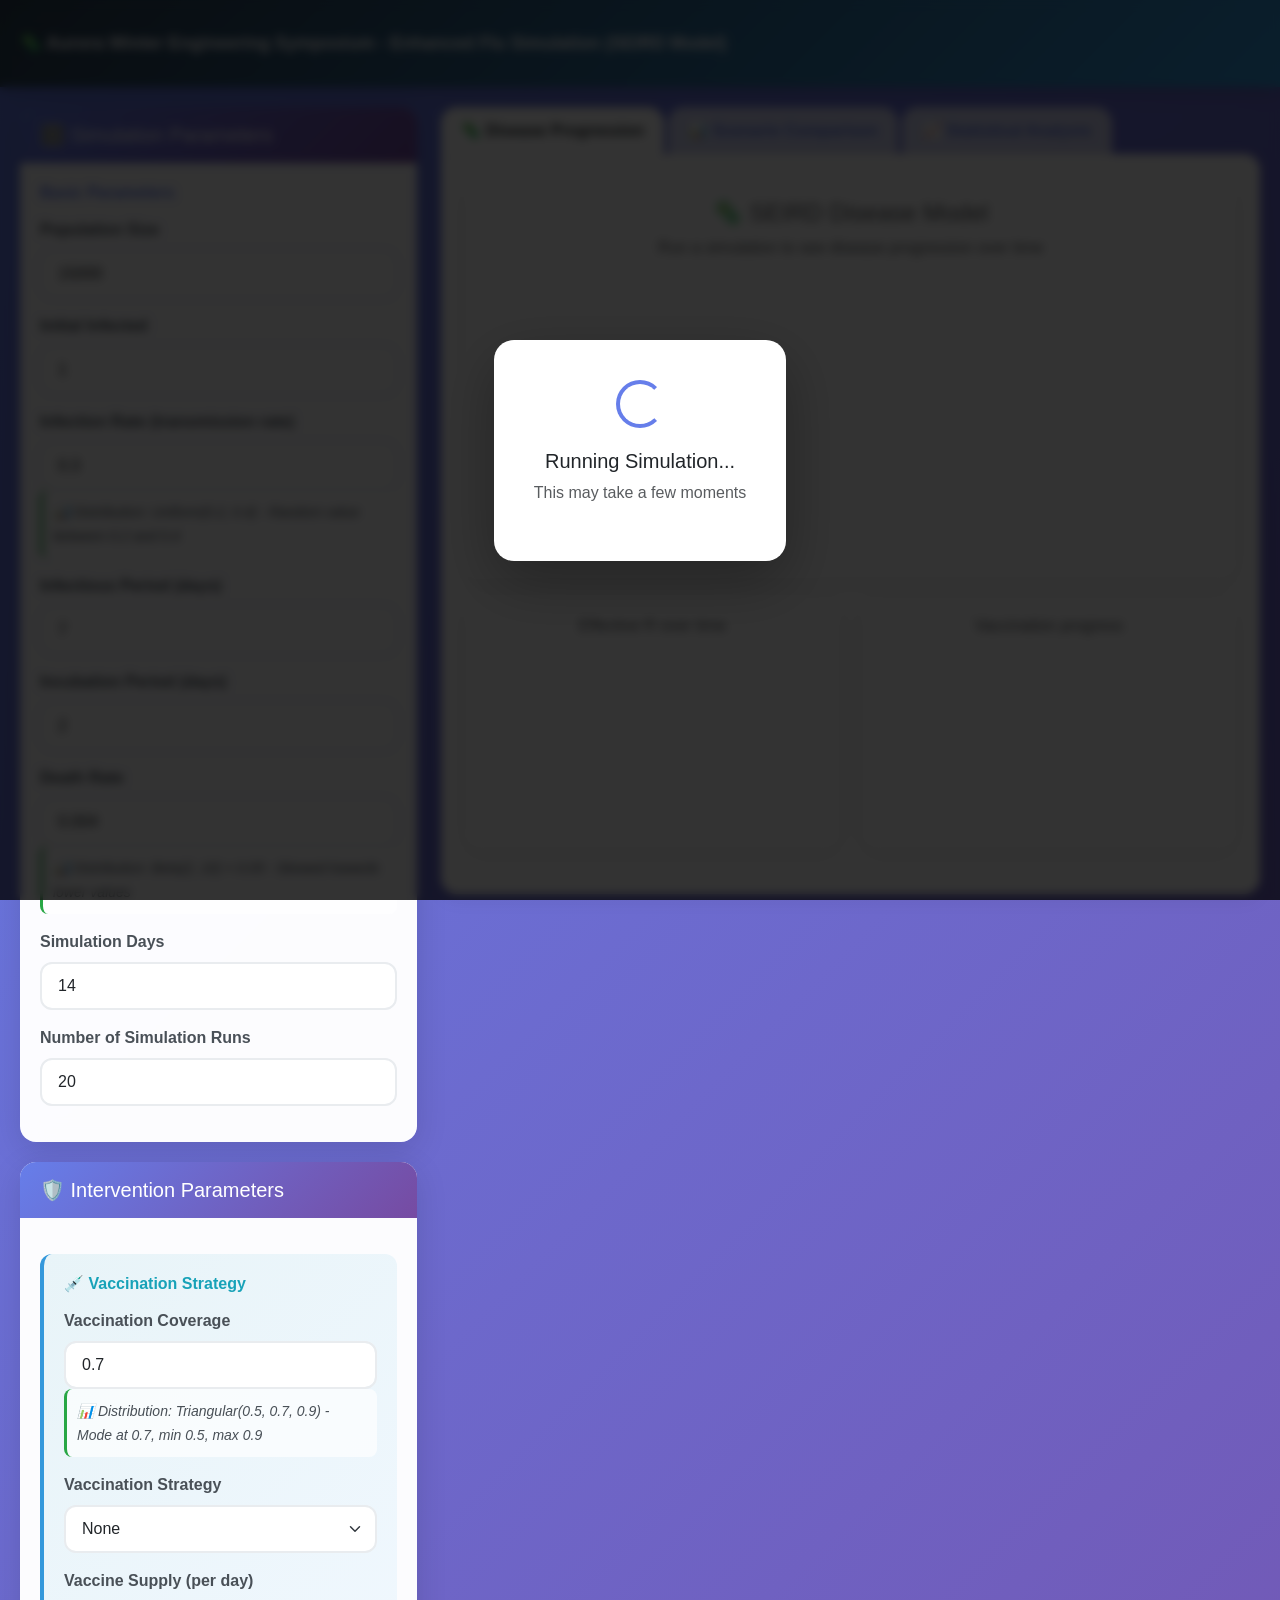
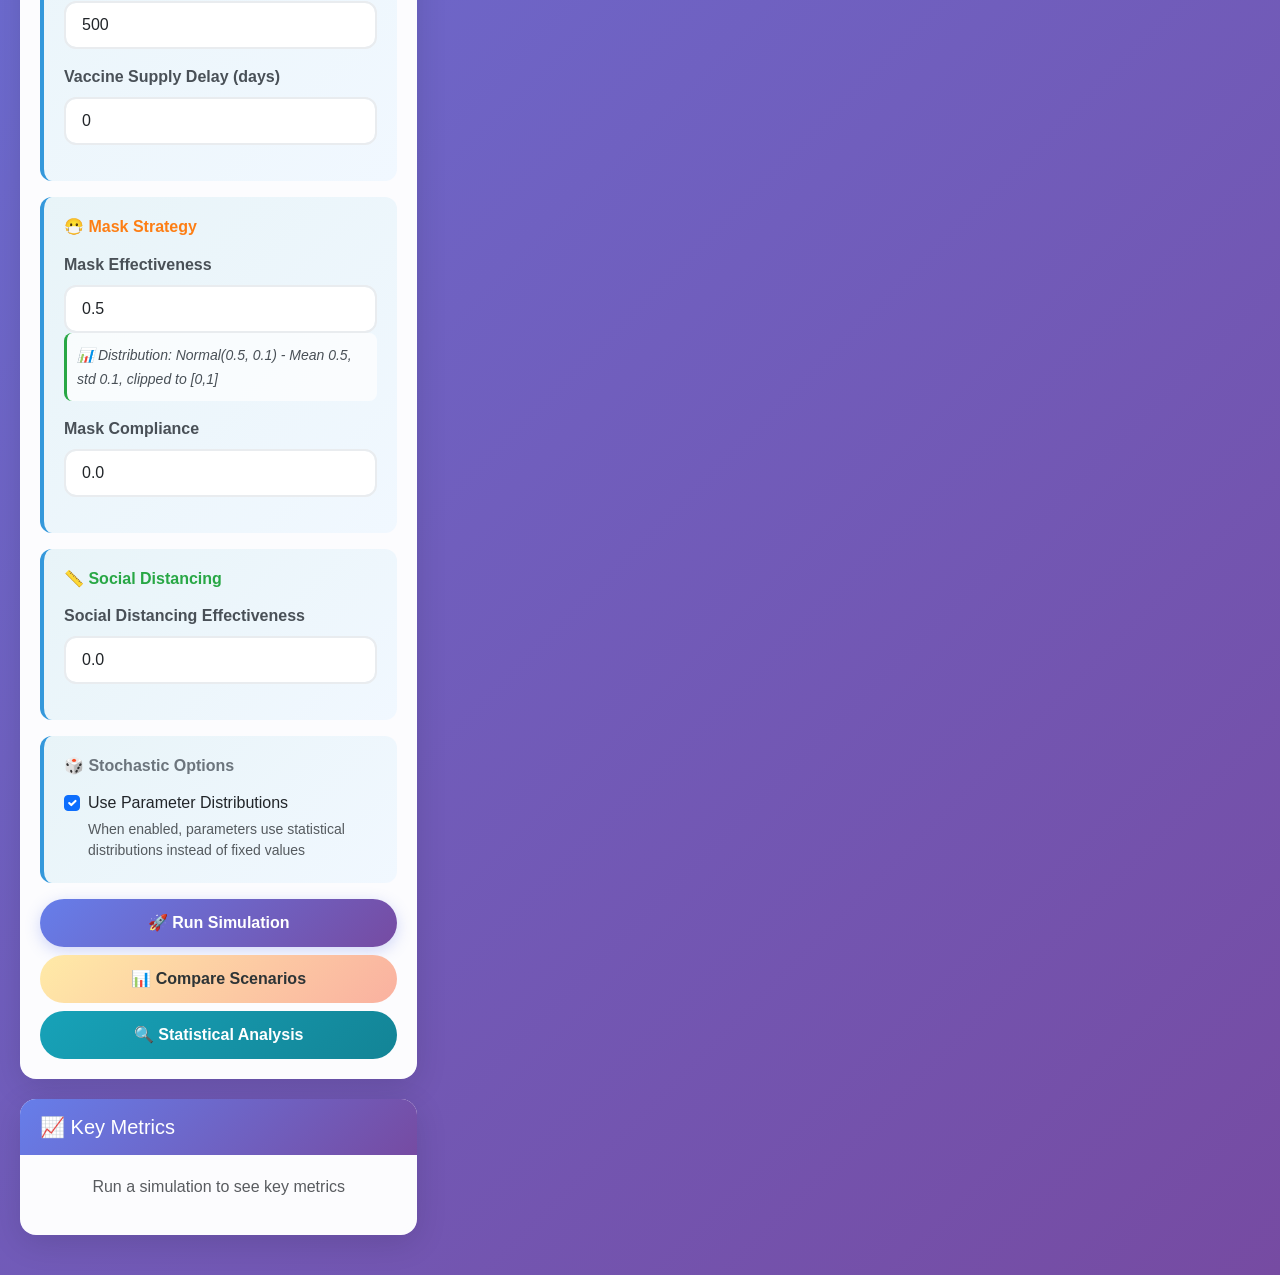
<file: templates/index.html>
<!DOCTYPE html>
<html lang="en">
<head>
    <meta charset="UTF-8">
    <meta name="viewport" content="width=device-width, initial-scale=1.0">
    <title>Aurora Flu Simulation - Enhanced SEIRD Model</title>
    <link href="https://cdn.jsdelivr.net/npm/bootstrap@5.1.3/dist/css/bootstrap.min.css" rel="stylesheet">
    <script src="https://cdn.plot.ly/plotly-latest.min.js"></script>
    <style>
        :root {
            --primary-gradient: linear-gradient(135deg, #667eea 0%, #764ba2 100%);
            --secondary-gradient: linear-gradient(135deg, #ffeaa7 0%, #fab1a0 100%);
            --accent-gradient: linear-gradient(135deg, #e8f4f8 0%, #f1f8ff 100%);
            --success-color: #28a745;
            --warning-color: #ffc107;
            --danger-color: #dc3545;
            --info-color: #17a2b8;
            --purple-color: #6f42c1;
        }

        body {
            background: linear-gradient(135deg, #667eea 0%, #764ba2 100%);
            min-height: 100vh;
            font-family: 'Segoe UI', Tahoma, Geneva, Verdana, sans-serif;
            margin: 0;
            padding: 0;
        }
        
        .navbar {
            background: linear-gradient(135deg, #2c3e50 0%, #3498db 100%) !important;
            box-shadow: 0 4px 20px rgba(0,0,0,0.15);
            border: none;
        }

        .navbar-brand {
            font-weight: 700;
            font-size: 1.1rem;
        }
        
        .container-fluid {
            padding: 20px;
            max-width: 100%;
        }

        .card {
            box-shadow: 0 8px 32px rgba(0,0,0,0.12);
            border: none;
            border-radius: 16px;
            backdrop-filter: blur(10px);
            background: rgba(255,255,255,0.98);
            margin-bottom: 20px;
        }
        
        .card-header {
            background: var(--primary-gradient);
            color: white;
            border-radius: 16px 16px 0 0 !important;
            border: none;
            padding: 16px 20px;
            font-weight: 600;
        }

        .card-body {
            padding: 20px;
        }
        
        .btn-primary {
            background: var(--primary-gradient);
            border: none;
            border-radius: 25px;
            padding: 12px 24px;
            font-weight: 600;
            transition: all 0.3s ease;
            box-shadow: 0 4px 15px rgba(102, 126, 234, 0.3);
        }
        
        .btn-primary:hover {
            transform: translateY(-2px);
            box-shadow: 0 6px 20px rgba(102, 126, 234, 0.4);
        }
        
        .btn-secondary {
            background: var(--secondary-gradient);
            border: none;
            border-radius: 25px;
            color: #2d3436;
            font-weight: 600;
            padding: 12px 24px;
            transition: all 0.3s ease;
        }

        .btn-info {
            background: linear-gradient(135deg, #17a2b8 0%, #138496 100%);
            border: none;
            border-radius: 25px;
            color: white;
            font-weight: 600;
            padding: 12px 24px;
        }
        
        .form-control, .form-select {
            border-radius: 12px;
            border: 2px solid #e9ecef;
            transition: all 0.3s ease;
            padding: 10px 16px;
        }
        
        .form-control:focus, .form-select:focus {
            border-color: #667eea;
            box-shadow: 0 0 0 0.2rem rgba(102, 126, 234, 0.25);
        }
        
        .intervention-section {
            background: var(--accent-gradient);
            border-radius: 12px;
            padding: 20px;
            margin: 16px 0;
            border-left: 4px solid #3498db;
        }
        
        .plot-container {
            background: white;
            border-radius: 16px;
            padding: 20px;
            box-shadow: 0 4px 20px rgba(0,0,0,0.08);
            margin-bottom: 20px;
            min-height: 400px;
        }

        .plot-container-small {
            background: white;
            border-radius: 16px;
            padding: 15px;
            box-shadow: 0 4px 20px rgba(0,0,0,0.08);
            margin-bottom: 20px;
            min-height: 250px;
        }
        
        .nav-tabs {
            border: none;
            margin-bottom: 0;
        }

        .nav-tabs .nav-link {
            border-radius: 16px 16px 0 0;
            border: none;
            background: rgba(255,255,255,0.7);
            color: #667eea;
            font-weight: 600;
            padding: 12px 20px;
            margin-right: 4px;
            transition: all 0.3s ease;
        }
        
        .nav-tabs .nav-link.active {
            background: white;
            color: #2d3436;
            box-shadow: 0 -2px 10px rgba(0,0,0,0.1);
        }

        .nav-tabs .nav-link:hover {
            background: rgba(255,255,255,0.9);
        }
        
        .tab-content {
            background: white;
            border-radius: 0 16px 16px 16px;
            padding: 25px;
            box-shadow: 0 4px 20px rgba(0,0,0,0.08);
        }
        
        .metric-card {
            background: var(--primary-gradient);
            color: white;
            border-radius: 16px;
            padding: 20px;
            margin: 12px 0;
            text-align: center;
            transition: transform 0.3s ease;
        }

        .metric-card:hover {
            transform: translateY(-2px);
        }
        
        .metric-value {
            font-size: 2.2rem;
            font-weight: bold;
            margin-bottom: 5px;
        }
        
        .metric-label {
            font-size: 0.9rem;
            opacity: 0.95;
        }

        .loading-overlay {
            position: fixed;
            top: 0;
            left: 0;
            width: 100%;
            height: 100%;
            background: rgba(0,0,0,0.8);
            display: flex;
            align-items: center;
            justify-content: center;
            z-index: 9999;
            backdrop-filter: blur(5px);
        }
        
        .loading-spinner {
            background: white;
            padding: 40px;
            border-radius: 20px;
            text-align: center;
            box-shadow: 0 20px 60px rgba(0,0,0,0.3);
        }

        .statistics-item {
            display: flex;
            justify-content: space-between;
            align-items: center;
            margin-bottom: 12px;
            padding: 16px;
            background: linear-gradient(135deg, #f8f9fa 0%, #e9ecef 100%);
            border-radius: 12px;
            border-left: 4px solid #667eea;
        }
        
        .statistics-label {
            font-weight: 600;
            color: #2d3436;
            flex: 1;
        }
        
        .statistics-value {
            color: #667eea;
            font-weight: 700;
            text-align: right;
        }

        .table-responsive {
            border-radius: 12px;
            overflow: hidden;
        }

        .table {
            margin: 0;
        }

        .table th {
            background: var(--primary-gradient);
            color: white;
            border: none;
            font-weight: 600;
            padding: 16px;
        }

        .table td {
            padding: 14px 16px;
            border-color: #e9ecef;
        }

        .badge {
            padding: 8px 12px;
            border-radius: 20px;
            font-weight: 600;
        }

        .alert {
            border: none;
            border-radius: 12px;
            padding: 20px;
        }

        .list-group-item {
            border: none;
            border-radius: 8px;
            margin-bottom: 4px;
            padding: 12px 16px;
        }

        .parameter-distribution {
            background: rgba(255, 255, 255, 0.7);
            border-radius: 8px;
            padding: 10px;
            margin-bottom: 8px;
            border-left: 3px solid #28a745;
        }

        .parameter-distribution small {
            color: #495057;
            font-style: italic;
        }

        /* Responsive adjustments */
        @media (max-width: 768px) {
            .container-fluid {
                padding: 10px;
            }
            
            .card-body {
                padding: 15px;
            }
            
            .metric-value {
                font-size: 1.8rem;
            }
            
            .plot-container {
                padding: 15px;
                min-height: 300px;
            }

            .plot-container-small {
                min-height: 200px;
            }
        }

        /* Custom scrollbar */
        ::-webkit-scrollbar {
            width: 8px;
        }

        ::-webkit-scrollbar-track {
            background: #f1f1f1;
            border-radius: 4px;
        }

        ::-webkit-scrollbar-thumb {
            background: #667eea;
            border-radius: 4px;
        }

        ::-webkit-scrollbar-thumb:hover {
            background: #5a6fd8;
        }

        /* Plot styling */
        .js-plotly-plot .plotly .modebar {
            background: rgba(255,255,255,0.8) !important;
            border-radius: 8px !important;
        }

        .form-label {
            font-weight: 600;
            color: #495057;
            margin-bottom: 8px;
        }

        h6 {
            margin-bottom: 16px;
            font-weight: 600;
        }

        .text-primary {
            color: #667eea !important;
        }

        .text-info {
            color: #17a2b8 !important;
        }

        .text-warning {
            color: #fd7e14 !important;
        }

        .text-success {
            color: #28a745 !important;
        }
    </style>
</head>
<body>
    <nav class="navbar navbar-dark">
        <div class="container-fluid">
            <span class="navbar-brand mb-0 h1">
                🦠 Aurora Winter Engineering Symposium - Enhanced Flu Simulation (SEIRD Model)
            </span>
        </div>
    </nav>
    
    <div class="container-fluid">
        <div class="row">
            <!-- Left Panel - Parameters -->
            <div class="col-xl-4 col-lg-5">
                <div class="card">
                    <div class="card-header">
                        <h5 class="mb-0">🎛️ Simulation Parameters</h5>
                    </div>
                    <div class="card-body">
                        <!-- Basic Parameters -->
                        <h6 class="text-primary">Basic Parameters</h6>
                        <div class="mb-3">
                            <label class="form-label">Population Size</label>
                            <input type="number" class="form-control" id="population" value="15000" min="1000" max="50000">
                        </div>
                        
                        <div class="mb-3">
                            <label class="form-label">Initial Infected</label>
                            <input type="number" class="form-control" id="initial_infected" value="1" min="1" max="100">
                        </div>
                        
                        <div class="mb-3">
                            <label class="form-label">Infection Rate (transmission rate)</label>
                            <input type="number" class="form-control" id="transmission_rate" value="0.3" step="0.01" min="0" max="1">
                            <div class="parameter-distribution">
                                <small>📊 Distribution: Uniform(0.2, 0.4) - Random value between 0.2 and 0.4</small>
                            </div>
                        </div>
                        
                        <div class="mb-3">
                            <label class="form-label">Infectious Period (days)</label>
                            <input type="number" class="form-control" id="infectious_period" value="7" min="1" max="30">
                        </div>
                        
                        <div class="mb-3">
                            <label class="form-label">Incubation Period (days)</label>
                            <input type="number" class="form-control" id="incubation_period" value="2" min="1" max="14">
                        </div>
                        
                        <div class="mb-3">
                            <label class="form-label">Death Rate</label>
                            <input type="number" class="form-control" id="mortality_rate" value="0.004" step="0.001" min="0" max="0.1">
                            <div class="parameter-distribution">
                                <small>📊 Distribution: Beta(2, 10) × 0.05 - Skewed towards lower values</small>
                            </div>
                        </div>
                        
                        <div class="mb-3">
                            <label class="form-label">Simulation Days</label>
                            <input type="number" class="form-control" id="simulation_days" value="14" min="7" max="365">
                        </div>
                        
                        <div class="mb-3">
                            <label class="form-label">Number of Simulation Runs</label>
                            <input type="number" class="form-control" id="num_runs" value="20" min="1" max="100">
                        </div>
                    </div>
                </div>
                
                <!-- Intervention Parameters -->
                <div class="card">
                    <div class="card-header">
                        <h5 class="mb-0">🛡️ Intervention Parameters</h5>
                    </div>
                    <div class="card-body">
                        <!-- Vaccination Parameters -->
                        <div class="intervention-section">
                            <h6 class="text-info">💉 Vaccination Strategy</h6>
                            <div class="mb-3">
                                <label class="form-label">Vaccination Coverage</label>
                                <input type="number" class="form-control" id="vaccination_rate" value="0.7" step="0.1" min="0" max="1">
                                <div class="parameter-distribution">
                                    <small>📊 Distribution: Triangular(0.5, 0.7, 0.9) - Mode at 0.7, min 0.5, max 0.9</small>
                                </div>
                            </div>
                            
                            <div class="mb-3">
                                <label class="form-label">Vaccination Strategy</label>
                                <select class="form-select" id="vaccination_strategy">
                                    <option value="none">None</option>
                                    <option value="single_dose_first">Single Dose First</option>
                                    <option value="full_dose_priority">Full Dose Priority</option>
                                    <option value="staggered">Staggered Approach</option>
                                </select>
                            </div>
                            
                            <div class="mb-3">
                                <label class="form-label">Vaccine Supply (per day)</label>
                                <input type="number" class="form-control" id="vaccine_supply_per_day" value="500" min="0" max="5000">
                            </div>
                            
                            <div class="mb-3">
                                <label class="form-label">Vaccine Supply Delay (days)</label>
                                <input type="number" class="form-control" id="vaccine_delay_days" value="0" min="0" max="14">
                            </div>
                        </div>
                        
                        <!-- Mask Parameters -->
                        <div class="intervention-section">
                            <h6 class="text-warning">😷 Mask Strategy</h6>
                            <div class="mb-3">
                                <label class="form-label">Mask Effectiveness</label>
                                <input type="number" class="form-control" id="mask_effectiveness" value="0.5" step="0.01" min="0" max="1">
                                <div class="parameter-distribution">
                                    <small>📊 Distribution: Normal(0.5, 0.1) - Mean 0.5, std 0.1, clipped to [0,1]</small>
                                </div>
                            </div>
                            
                            <div class="mb-3">
                                <label class="form-label">Mask Compliance</label>
                                <input type="number" class="form-control" id="mask_compliance" value="0.0" step="0.01" min="0" max="1">
                            </div>
                        </div>
                        
                        <!-- Social Distancing Parameters -->
                        <div class="intervention-section">
                            <h6 class="text-success">📏 Social Distancing</h6>
                            <div class="mb-3">
                                <label class="form-label">Social Distancing Effectiveness</label>
                                <input type="number" class="form-control" id="social_distancing" value="0.0" step="0.01" min="0" max="1">
                            </div>
                        </div>
                        
                        <!-- Stochastic Options -->
                        <div class="intervention-section">
                            <h6 class="text-secondary">🎲 Stochastic Options</h6>
                            <div class="form-check">
                                <input class="form-check-input" type="checkbox" id="use_distributions" checked>
                                <label class="form-check-label" for="use_distributions">
                                    Use Parameter Distributions
                                </label>
                                <div class="form-text">When enabled, parameters use statistical distributions instead of fixed values</div>
                            </div>
                        </div>
                        
                        <!-- Action Buttons -->
                        <div class="d-grid gap-2">
                            <button type="button" class="btn btn-primary" onclick="runSimulation()">
                                🚀 Run Simulation
                            </button>
                            
                            <button type="button" class="btn btn-secondary" onclick="compareScenarios()">
                                📊 Compare Scenarios
                            </button>
                            
                            <button type="button" class="btn btn-info" onclick="runStatisticalAnalysis()">
                                🔍 Statistical Analysis
                            </button>
                        </div>
                    </div>
                </div>
                
                <!-- Key Metrics -->
                <div class="card">
                    <div class="card-header">
                        <h5 class="mb-0">📈 Key Metrics</h5>
                    </div>
                    <div class="card-body" id="keyMetricsPanel">
                        <p class="text-muted text-center">Run a simulation to see key metrics</p>
                    </div>
                </div>
            </div>
            
            <!-- Right Panel - Results -->
            <div class="col-xl-8 col-lg-7">
                <!-- Navigation Tabs -->
                <ul class="nav nav-tabs" id="resultTabs" role="tablist">
                    <li class="nav-item" role="presentation">
                        <button class="nav-link active" id="simulation-tab" data-bs-toggle="tab" data-bs-target="#simulation" type="button">
                            🦠 Disease Progression
                        </button>
                    </li>
                    <li class="nav-item" role="presentation">
                        <button class="nav-link" id="comparison-tab" data-bs-toggle="tab" data-bs-target="#comparison" type="button">
                            📊 Scenario Comparison
                        </button>
                    </li>
                    <li class="nav-item" role="presentation">
                        <button class="nav-link" id="statistics-tab" data-bs-toggle="tab" data-bs-target="#statistics" type="button">
                            📈 Statistical Analysis
                        </button>
                    </li>
                </ul>
                
                <!-- Tab Content -->
                <div class="tab-content" id="resultTabContent">
                    <!-- Simulation Results Tab -->
                    <div class="tab-pane fade show active" id="simulation" role="tabpanel">
                        <div id="plotContainer" class="plot-container">
                            <div class="d-flex justify-content-center align-items-center h-100">
                                <div class="text-center">
                                    <h4 class="text-muted">🦠 SEIRD Disease Model</h4>
                                    <p class="text-muted">Run a simulation to see disease progression over time</p>
                                </div>
                            </div>
                        </div>
                        
                        <div class="row">
                            <div class="col-md-6">
                                <div id="effectiveRPlot" class="plot-container-small">
                                    <div class="d-flex justify-content-center align-items-center h-100">
                                        <p class="text-muted">Effective R over time</p>
                                    </div>
                                </div>
                            </div>
                            <div class="col-md-6">
                                <div id="vaccinationPlot" class="plot-container-small">
                                    <div class="d-flex justify-content-center align-items-center h-100">
                                        <p class="text-muted">Vaccination progress</p>
                                    </div>
                                </div>
                            </div>
                        </div>
                    </div>
                    
                    <!-- Comparison Tab -->
                    <div class="tab-pane fade" id="comparison" role="tabpanel">
                        <div id="comparisonContainer" class="plot-container">
                            <div class="d-flex justify-content-center align-items-center h-100">
                                <div class="text-center">
                                    <h4 class="text-muted">📊 Intervention Comparison</h4>
                                    <p class="text-muted">Use "Compare Scenarios" to see intervention effectiveness</p>
                                </div>
                            </div>
                        </div>
                        
                        <div id="comparisonStats">
                            <!-- Comparison statistics will be inserted here -->
                        </div>
                    </div>
                    
                    <!-- Statistics Tab -->
                    <div class="tab-pane fade" id="statistics" role="tabpanel">
                        <div id="statisticalAnalysisContainer" class="plot-container">
                            <div class="d-flex justify-content-center align-items-center h-100">
                                <div class="text-center">
                                    <h4 class="text-muted">🔍 Statistical Analysis</h4>
                                    <p class="text-muted">Use "Statistical Analysis" to see detailed analysis</p>
                                </div>
                            </div>
                        </div>
                        
                        <div class="card">
                            <div class="card-header">
                                <h6 class="mb-0">📊 Simulation Summary</h6>
                            </div>
                            <div class="card-body" id="summaryPanel">
                                <p class="text-muted">Statistical summary will appear here</p>
                            </div>
                        </div>
                    </div>
                </div>
            </div>
        </div>
    </div>
    
    <!-- Loading Overlay -->
    <div id="loadingOverlay" class="loading-overlay" style="display: none;">
        <div class="loading-spinner">
            <div class="spinner-border text-primary" role="status" style="width: 3rem; height: 3rem;">
                <span class="visually-hidden">Loading...</span>
            </div>
            <h5 class="mt-3">Running Simulation...</h5>
            <p class="text-muted">This may take a few moments</p>
        </div>
    </div>
    
    <script src="https://cdn.jsdelivr.net/npm/bootstrap@5.1.3/dist/js/bootstrap.bundle.min.js"></script>
    <script>
        // Global variables
        let currentResults = null;
        let comparisonResults = null;
        let statisticalResults = null;
        
        // Statistical distribution functions
        function uniformRandom(min, max) {
            return Math.random() * (max - min) + min;
        }
        
        function normalRandom(mean, std) {
            // Box-Muller transform
            const u1 = Math.random();
            const u2 = Math.random();
            const z0 = Math.sqrt(-2 * Math.log(u1)) * Math.cos(2 * Math.PI * u2);
            return mean + z0 * std;
        }
        
        function triangularRandom(min, mode, max) {
            const u = Math.random();
            const fc = (mode - min) / (max - min);
            
            if (u < fc) {
                return min + Math.sqrt(u * (max - min) * (mode - min));
            } else {
                return max - Math.sqrt((1 - u) * (max - min) * (max - mode));
            }
        }
        
        function betaRandom(alpha, beta) {
            // Simple beta distribution approximation using gamma
            const gamma1 = gammaRandom(alpha, 1);
            const gamma2 = gammaRandom(beta, 1);
            return gamma1 / (gamma1 + gamma2);
        }
        
        function gammaRandom(shape, scale) {
            // Marsaglia and Tsang's method for gamma distribution
            if (shape < 1) {
                return gammaRandom(1 + shape, scale) * Math.pow(Math.random(), 1 / shape);
            }
            
            const d = shape - 1/3;
            const c = 1 / Math.sqrt(9 * d);
            
            while (true) {
                let x, v;
                do {
                    x = normalRandom(0, 1);
                    v = 1 + c * x;
                } while (v <= 0);
                
                v = v * v * v;
                const u = Math.random();
                
                if (u < 1 - 0.0331 * x * x * x * x) {
                    return d * v * scale;
                }
                
                if (Math.log(u) < 0.5 * x * x + d * (1 - v + Math.log(v))) {
                    return d * v * scale;
                }
            }
        }
        
        // Enhanced Aurora Flu Simulation with New Parameter Distributions
        class AuroraFluSimulation {
            constructor(params) {
                this.params = params;
                this.population = params.population || 15000;
                this.days = params.simulation_days || 14;
                this.initialInfected = params.initial_infected || 1;
                
                // Check if we should use parameter distributions
                const useDistributions = params.use_parameter_distributions !== false;
                
                if (useDistributions) {
                    // Apply new parameter distributions
                    
                    // Infection rate: Uniform(0.2, 0.4)
                    this.beta = uniformRandom(0.2, 0.4);
                    
                    // Mask effectiveness: Normal(0.5, 0.1) clipped to [0, 1]
                    this.maskEffectiveness = Math.max(0, Math.min(1, normalRandom(0.5, 0.1)));
                    
                    // Vaccination coverage: Triangular(0.5, 0.7, 0.9)
                    this.vaccinationRate = triangularRandom(0.5, 0.7, 0.9);
                    
                    // Death rate: Beta(2, 10) scaled by 0.05
                    this.mu = betaRandom(2, 10) * 0.05;
                } else {
                    // Use fixed parameters from UI
                    this.beta = Math.max(0, Math.min(1, params.transmission_rate || 0.3));
                    this.maskEffectiveness = Math.max(0, Math.min(1, params.mask_effectiveness || 0.5));
                    this.vaccinationRate = Math.max(0, Math.min(1, params.vaccination_rate || 0.7));
                    this.mu = Math.max(0, Math.min(0.1, params.mortality_rate || 0.004));
                }
                
                // Disease parameters with proper validation
                this.sigma = 1 / Math.max(1, params.incubation_period || 2); // Rate of progression E->I
                this.gamma = 1 / Math.max(1, params.infectious_period || 7); // Rate of recovery I->R
                
                // Intervention parameters with proper bounds
                this.maskCompliance = Math.max(0, Math.min(1, params.mask_compliance || 0.0));
                this.socialDistancing = Math.max(0, Math.min(1, params.social_distancing || 0.0));
                
                // Aurora-specific factors
                this.symposiumDays = 5; // Days 0-4 are symposium
                this.networkingIntensity = 1.8 + Math.random() * 0.4; // 1.8-2.2x
                this.postSymposiumReduction = 0.4 + Math.random() * 0.2; // 0.4-0.6
                this.weatherFactor = 0.9 + Math.random() * 0.2; // 0.9-1.1
            }
            
            runSimulation() {
                const results = {
                    time: [],
                    susceptible: [],
                    exposed: [],
                    infected: [],
                    recovered: [],
                    deaths: [],
                    newInfections: [],
                    effectiveR: []
                };
                
                // Initial conditions
                let S = this.population - this.initialInfected - Math.floor(this.population * this.vaccinationRate);
                let E = 0;
                let I = this.initialInfected;
                let R = Math.floor(this.population * this.vaccinationRate); // Pre-vaccinated
                let D = 0;
                
                // Simulation loop with proper SEIRD dynamics
                for (let day = 0; day <= this.days; day++) {
                    // Store current state
                    results.time.push(day);
                    results.susceptible.push(Math.round(S));
                    results.exposed.push(Math.round(E));
                    results.infected.push(Math.round(I));
                    results.recovered.push(Math.round(R));
                    results.deaths.push(Math.round(D));
                    
                    if (day < this.days && I > 0) {
                        // Calculate time-varying transmission rate
                        let effectiveBeta = this.calculateEffectiveTransmission(day);
                        
                        // Calculate effective R
                        let effectiveR = (effectiveBeta * S) / (this.population * this.gamma);
                        results.effectiveR.push(effectiveR);
                        
                        // SEIRD differential equations (discrete time step)
                        const dt = 1; // Daily time step
                        
                        // New infections (S -> E)
                        const newExposed = Math.min(S, effectiveBeta * S * I / this.population * dt);
                        
                        // Progression E -> I
                        const newInfected = Math.min(E, this.sigma * E * dt);
                        
                        // Recovery and death (I -> R or I -> D)
                        const newRecovered = Math.min(I, this.gamma * I * (1 - this.mu) * dt);
                        const newDeaths = Math.min(I, this.gamma * I * this.mu * dt);
                        
                        // Add stochastic variation for realism
                        const stochasticFactor = 1 + (Math.random() - 0.5) * 0.1; // ±5% variation
                        
                        // Update compartments
                        S = Math.max(0, S - newExposed * stochasticFactor);
                        E = Math.max(0, E + newExposed * stochasticFactor - newInfected);
                        I = Math.max(0, I + newInfected - newRecovered - newDeaths);
                        R = R + newRecovered;
                        D = D + newDeaths;
                        
                        results.newInfections.push(Math.round(newExposed * stochasticFactor));
                    } else {
                        results.newInfections.push(0);
                        results.effectiveR.push(day === 0 ? this.beta / this.gamma : results.effectiveR[results.effectiveR.length - 1]);
                    }
                }
                
                // Calculate summary statistics
                const totalInfected = Math.max(...results.exposed.map((e, i) => e + results.infected[i] + results.recovered[i] + results.deaths[i]));
                const peakInfected = Math.max(...results.infected);
                const peakDay = results.infected.indexOf(peakInfected);
                const attackRate = (totalInfected / this.population) * 100;
                const caseDeaths = results.deaths[results.deaths.length - 1];
                const caseFatalityRate = totalInfected > 0 ? (caseDeaths / totalInfected) * 100 : 0;
                
                return {
                    ...results,
                    totalInfected,
                    peakInfected,
                    peakDay,
                    attackRate,
                    caseDeaths,
                    caseFatalityRate,
                    symposiumInfections: results.newInfections.slice(0, this.symposiumDays + 1).reduce((a, b) => a + b, 0),
                    postSymposiumInfections: results.newInfections.slice(this.symposiumDays + 1).reduce((a, b) => a + b, 0),
                    // Add actual parameter values used in this simulation
                    actualParameters: {
                        infectionRate: this.beta,
                        maskEffectiveness: this.maskEffectiveness,
                        vaccinationCoverage: this.vaccinationRate,
                        deathRate: this.mu
                    }
                };
            }
            
            calculateEffectiveTransmission(day) {
                let beta = this.beta;
                
                // Apply intervention effects
                const maskReduction = this.maskEffectiveness * this.maskCompliance;
                const socialDistancingReduction = this.socialDistancing;
                beta *= (1 - maskReduction) * (1 - socialDistancingReduction);
                
                // Symposium vs post-symposium dynamics
                if (day <= this.symposiumDays) {
                    // Higher transmission during symposium
                    beta *= this.networkingIntensity;
                    
                    // Daily variation during symposium
                    if (day === 0) beta *= 0.7; // Arrival day
                    else if (day >= 1 && day <= 3) beta *= (1.2 + Math.random() * 0.4); // Peak days
                    else if (day === 4) beta *= 0.8; // Departure day
                } else {
                    // Post-symposium: reduced contact, geographic dispersal
                    beta *= this.postSymposiumReduction;
                    
                    // Exponential decay over time
                    const daysPost = day - this.symposiumDays;
                    const decayFactor = Math.exp(-0.15 * daysPost);
                    beta *= decayFactor;
                }
                
                // Weather and environmental factors
                beta *= this.weatherFactor;
                
                // Weekend effects
                const dayOfWeek = day % 7;
                if (dayOfWeek === 5 || dayOfWeek === 6) { // Weekend
                    if (day <= this.symposiumDays) {
                        beta *= 1.2; // More social events
                    } else {
                        beta *= 0.7; // Less contact post-symposium
                    }
                }
                
                return Math.max(0, beta);
            }
        }

        function getFormData() {
            return {
                population: parseInt(document.getElementById('population').value),
                initial_infected: parseInt(document.getElementById('initial_infected').value),
                transmission_rate: parseFloat(document.getElementById('transmission_rate').value),
                infectious_period: parseInt(document.getElementById('infectious_period').value),
                incubation_period: parseInt(document.getElementById('incubation_period').value),
                mortality_rate: parseFloat(document.getElementById('mortality_rate').value),
                simulation_days: parseInt(document.getElementById('simulation_days').value),
                num_runs: parseInt(document.getElementById('num_runs').value),
                vaccination_rate: parseFloat(document.getElementById('vaccination_rate').value),
                vaccination_strategy: document.getElementById('vaccination_strategy').value,
                vaccine_supply_per_day: parseInt(document.getElementById('vaccine_supply_per_day').value),
                vaccine_delay_days: parseInt(document.getElementById('vaccine_delay_days').value),
                mask_effectiveness: parseFloat(document.getElementById('mask_effectiveness').value),
                mask_compliance: parseFloat(document.getElementById('mask_compliance').value),
                social_distancing: parseFloat(document.getElementById('social_distancing').value),
                use_parameter_distributions: document.getElementById('use_distributions').checked
            };
        }

        function showLoading() {
            document.getElementById('loadingOverlay').style.display = 'flex';
        }

        function hideLoading() {
            document.getElementById('loadingOverlay').style.display = 'none';
        }

        function runSimulation() {
            const formData = getFormData();
            showLoading();
            
            // Simulate API delay for realism
            setTimeout(() => {
                try {
                    // Run multiple simulations and average for statistical robustness
                    const numRuns = Math.min(Math.max(formData.num_runs, 1), 100);
                    const allResults = [];
                    
                    for (let i = 0; i < numRuns; i++) {
                        const sim = new AuroraFluSimulation(formData);
                        allResults.push(sim.runSimulation());
                    }
                    
                    // Calculate averaged results and statistics
                    const avgResults = averageResults(allResults);
                    const stats = calculateStatistics(allResults, formData);
                    
                    currentResults = {
                        success: true,
                        results: avgResults,
                        statistics: stats,
                        parameters: formData,
                        allResults: allResults
                    };
                    
                    hideLoading();
                    plotResults(avgResults);
                    displayKeyMetrics(stats);
                    
                    // Switch to simulation tab
                    document.getElementById('simulation-tab').click();
                    
                } catch (error) {
                    hideLoading();
                    console.error('Simulation error:', error);
                    alert('Error running simulation: ' + error.message);
                }
            }, 800);
        }

        function averageResults(allResults) {
            if (allResults.length === 0) return {};
            
            const maxLength = Math.max(...allResults.map(r => r.time.length));
            const averaged = {
                time: Array.from({length: maxLength}, (_, i) => i),
                susceptible: [],
                exposed: [],
                infected: [],
                recovered: [],
                deaths: [],
                newInfections: [],
                effectiveR: []
            };
            
            // Average each day across all runs
            for (let day = 0; day < maxLength; day++) {
                ['susceptible', 'exposed', 'infected', 'recovered', 'deaths', 'newInfections', 'effectiveR'].forEach(key => {
                    const dayValues = allResults.map(r => r[key] && r[key][day] !== undefined ? r[key][day] : 0);
                    averaged[key].push(dayValues.reduce((a, b) => a + b, 0) / dayValues.length);
                });
            }
            
            // Add confidence intervals for key metrics
            const infectionsCI = calculateConfidenceInterval(allResults.map(r => r.infected));
            averaged.infectedCI = infectionsCI;
            
            // Average actual parameters used
            const parameterSums = {
                infectionRate: 0,
                maskEffectiveness: 0,
                vaccinationCoverage: 0,
                deathRate: 0
            };
            
            let validParamsCount = 0;
            allResults.forEach(result => {
                if (result.actualParameters) {
                    parameterSums.infectionRate += result.actualParameters.infectionRate;
                    parameterSums.maskEffectiveness += result.actualParameters.maskEffectiveness;
                    parameterSums.vaccinationCoverage += result.actualParameters.vaccinationCoverage;
                    parameterSums.deathRate += result.actualParameters.deathRate;
                    validParamsCount++;
                }
            });
            
            if (validParamsCount > 0) {
                averaged.averageParameters = {
                    infectionRate: parameterSums.infectionRate / validParamsCount,
                    maskEffectiveness: parameterSums.maskEffectiveness / validParamsCount,
                    vaccinationCoverage: parameterSums.vaccinationCoverage / validParamsCount,
                    deathRate: parameterSums.deathRate / validParamsCount
                };
            }
            
            return averaged;
        }

        function calculateConfidenceInterval(data, alpha = 0.05) {
            if (!data || data.length === 0) return { lower: [], upper: [] };
            
            const maxLength = Math.max(...data.map(d => d.length));
            const lower = [];
            const upper = [];
            
            for (let day = 0; day < maxLength; day++) {
                const dayValues = data.map(d => d[day] || 0).sort((a, b) => a - b);
                const lowerIndex = Math.floor(dayValues.length * alpha / 2);
                const upperIndex = Math.floor(dayValues.length * (1 - alpha / 2));
                
                lower.push(dayValues[lowerIndex] || 0);
                upper.push(dayValues[upperIndex] || dayValues[dayValues.length - 1] || 0);
            }
            
            return { lower, upper };
        }

        function calculateStatistics(allResults, params) {
            const metrics = {
                totalInfected: allResults.map(r => r.totalInfected),
                peakInfected: allResults.map(r => r.peakInfected),
                peakDay: allResults.map(r => r.peakDay),
                attackRate: allResults.map(r => r.attackRate),
                caseDeaths: allResults.map(r => r.caseDeaths),
                caseFatalityRate: allResults.map(r => r.caseFatalityRate)
            };
            
            const stats = {};
            Object.keys(metrics).forEach(key => {
                const values = metrics[key].filter(v => v !== undefined && !isNaN(v));
                if (values.length > 0) {
                    const mean = values.reduce((a, b) => a + b, 0) / values.length;
                    const variance = values.reduce((sum, val) => sum + Math.pow(val - mean, 2), 0) / values.length;
                    const std = Math.sqrt(variance);
                    
                    values.sort((a, b) => a - b);
                    stats[key] = {
                        mean: mean,
                        std: std,
                        min: values[0],
                        max: values[values.length - 1],
                        ci_lower: values[Math.floor(values.length * 0.025)] || values[0],
                        ci_upper: values[Math.floor(values.length * 0.975)] || values[values.length - 1]
                    };
                } else {
                    stats[key] = { mean: 0, std: 0, min: 0, max: 0, ci_lower: 0, ci_upper: 0 };
                }
            });
            
            // Calculate R0 from average infection rate used
            let avgInfectionRate = params.transmission_rate;
            if (params.use_parameter_distributions && allResults.length > 0) {
                const infectionRates = allResults.map(r => r.actualParameters?.infectionRate).filter(r => r !== undefined);
                if (infectionRates.length > 0) {
                    avgInfectionRate = infectionRates.reduce((a, b) => a + b, 0) / infectionRates.length;
                }
            }
            const R0 = avgInfectionRate / (1/params.infectious_period);
            stats.R0 = R0;
            
            // Epidemic probability (proportion of runs with >50 total infected)
            stats.epidemicProbability = allResults.filter(r => r.totalInfected > 50).length / allResults.length;
            
            // Aurora-specific metrics
            const symposiumInfections = allResults.map(r => r.symposiumInfections || 0);
            const postSymposiumInfections = allResults.map(r => r.postSymposiumInfections || 0);
            
            stats.symposiumInfections = {
                mean: symposiumInfections.reduce((a, b) => a + b, 0) / symposiumInfections.length,
                percentage: symposiumInfections.reduce((a, b) => a + b, 0) / metrics.totalInfected.reduce((a, b) => a + b, 0) * 100
            };
            
            stats.postSymposiumInfections = {
                mean: postSymposiumInfections.reduce((a, b) => a + b, 0) / postSymposiumInfections.length,
                percentage: postSymposiumInfections.reduce((a, b) => a + b, 0) / metrics.totalInfected.reduce((a, b) => a + b, 0) * 100
            };
            
            return stats;
        }

        function plotResults(results) {
            // Main SEIRD plot with enhanced styling
            const traces = [
                {
                    x: results.time,
                    y: results.susceptible,
                    name: 'Susceptible',
                    type: 'scatter',
                    mode: 'lines',
                    line: { color: '#28a745', width: 3 },
                    fill: 'tonexty',
                    fillcolor: 'rgba(40, 167, 69, 0.1)'
                },
                {
                    x: results.time,
                    y: results.exposed,
                    name: 'Exposed',
                    type: 'scatter',
                    mode: 'lines',
                    line: { color: '#ffc107', width: 3 },
                    fill: 'tonexty',
                    fillcolor: 'rgba(255, 193, 7, 0.1)'
                },
                {
                    x: results.time,
                    y: results.infected,
                    name: 'Infected',
                    type: 'scatter',
                    mode: 'lines',
                    line: { color: '#dc3545', width: 3 },
                    fill: 'tonexty',
                    fillcolor: 'rgba(220, 53, 69, 0.1)'
                },
                {
                    x: results.time,
                    y: results.recovered,
                    name: 'Recovered',
                    type: 'scatter',
                    mode: 'lines',
                    line: { color: '#6f42c1', width: 3 },
                    fill: 'tonexty',
                    fillcolor: 'rgba(111, 66, 193, 0.1)'
                },
                {
                    x: results.time,
                    y: results.deaths,
                    name: 'Deaths',
                    type: 'scatter',
                    mode: 'lines',
                    line: { color: '#343a40', width: 3 },
                    fill: 'tonexty',
                    fillcolor: 'rgba(52, 58, 64, 0.1)'
                }
            ];
            
            // Add confidence interval for infected
            if (results.infectedCI) {
                traces.push({
                    x: results.time.concat(results.time.slice().reverse()),
                    y: results.infectedCI.lower.concat(results.infectedCI.upper.slice().reverse()),
                    fill: 'toself',
                    fillcolor: 'rgba(220, 53, 69, 0.2)',
                    line: { color: 'transparent' },
                    name: '95% CI (Infected)',
                    showlegend: false,
                    hoverinfo: 'skip'
                });
            }
            
            const layout = {
                title: {
                    text: 'Aurora Symposium - Disease Progression Over Time',
                    font: { size: 20, color: '#2d3436', family: 'Segoe UI' }
                },
                xaxis: { 
                    title: { text: 'Days', font: { size: 14 } },
                    gridcolor: '#e9ecef',
                    showgrid: true
                },
                yaxis: { 
                    title: { text: 'Number of People', font: { size: 14 } },
                    gridcolor: '#e9ecef',
                    showgrid: true
                },
                hovermode: 'x unified',
                showlegend: true,
                legend: {
                    orientation: 'h',
                    y: -0.15,
                    x: 0.5,
                    xanchor: 'center'
                },
                margin: { t: 60, r: 30, b: 80, l: 60 },
                plot_bgcolor: 'white',
                paper_bgcolor: 'white',
                font: { family: 'Segoe UI' }
            };
            
            Plotly.newPlot('plotContainer', traces, layout, {
                responsive: true,
                displayModeBar: true,
                modeBarButtonsToRemove: ['lasso2d', 'select2d']
            });
            
            // Plot effective R over time
            plotEffectiveR(results);
            
            // Plot vaccination progress if applicable
            if (currentResults.parameters.vaccination_rate > 0 || currentResults.parameters.vaccination_strategy !== 'none') {
                plotVaccinationProgress(results);
            } else {
                plotNewInfections(results);
            }
        }

        function plotEffectiveR(results) {
            const trace = {
                x: results.time,
                y: results.effectiveR,
                name: 'Effective R(t)',
                type: 'scatter',
                mode: 'lines+markers',
                line: { color: '#e74c3c', width: 3 },
                marker: { size: 6, color: '#e74c3c' }
            };
            
            // Add R=1 reference line
            const referenceLine = {
                x: results.time,
                y: Array(results.time.length).fill(1),
                name: 'R = 1 (epidemic threshold)',
                type: 'scatter',
                mode: 'lines',
                line: { color: '#6c757d', dash: 'dash', width: 2 },
                showlegend: true
            };
            
            // Add symposium period shading
            const symposiumShading = {
                x: [0, 5, 5, 0],
                y: [0, 0, Math.max(...results.effectiveR) * 1.1, Math.max(...results.effectiveR) * 1.1],
                fill: 'toself',
                fillcolor: 'rgba(255, 193, 7, 0.1)',
                line: { color: 'transparent' },
                name: 'Symposium Period',
                showlegend: true,
                hoverinfo: 'skip'
            };
            
            const layout = {
                title: {
                    text: 'Effective Reproduction Number Over Time',
                    font: { size: 16, color: '#2d3436' }
                },
                xaxis: { 
                    title: 'Days',
                    gridcolor: '#e9ecef'
                },
                yaxis: { 
                    title: 'Effective R(t)',
                    gridcolor: '#e9ecef'
                },
                showlegend: true,
                legend: { orientation: 'h', y: -0.2 },
                margin: { t: 50, r: 30, b: 70, l: 60 },
                plot_bgcolor: 'white',
                paper_bgcolor: 'white',
                font: { family: 'Segoe UI' }
            };
            
            Plotly.newPlot('effectiveRPlot', [symposiumShading, trace, referenceLine], layout, {
                responsive: true,
                displayModeBar: false
            });
        }

        function plotVaccinationProgress(results) {
            const params = currentResults.parameters;
            
            // Simulate realistic vaccination progress
            const vaccinationData = results.time.map((day, i) => {
                const preVaccinated = params.population * params.vaccination_rate;
                
                if (params.vaccination_strategy === 'none') {
                    return { partial: preVaccinated, full: 0 };
                }
                
                const effectiveDay = Math.max(0, day - params.vaccine_delay_days);
                const dailyVaccinations = params.vaccine_supply_per_day;
                const cumulativeVaccinations = Math.min(
                    params.population * 0.85, // Max 85% willing to vaccinate
                    preVaccinated + dailyVaccinations * effectiveDay
                );
                
                let partial, full;
                if (params.vaccination_strategy === 'single_dose_first') {
                    partial = cumulativeVaccinations;
                    full = Math.max(0, cumulativeVaccinations - dailyVaccinations * 21); // 21 day delay
                } else {
                    partial = cumulativeVaccinations * 0.4;
                    full = cumulativeVaccinations * 0.6;
                }
                
                return { partial: Math.min(partial, params.population), full: Math.min(full, params.population) };
            });
            
            const traces = [
                {
                    x: results.time,
                    y: vaccinationData.map(d => d.partial),
                    name: 'Partially Vaccinated',
                    type: 'scatter',
                    mode: 'lines',
                    line: { color: '#17a2b8', width: 3 },
                    fill: 'tozeroy',
                    fillcolor: 'rgba(23, 162, 184, 0.1)'
                },
                {
                    x: results.time,
                    y: vaccinationData.map(d => d.full),
                    name: 'Fully Vaccinated',
                    type: 'scatter',
                    mode: 'lines',
                    line: { color: '#28a745', width: 3 },
                    fill: 'tonexty',
                    fillcolor: 'rgba(40, 167, 69, 0.1)'
                }
            ];
            
            const layout = {
                title: {
                    text: 'Vaccination Progress',
                    font: { size: 16, color: '#2d3436' }
                },
                xaxis: { title: 'Days', gridcolor: '#e9ecef' },
                yaxis: { title: 'Number of People', gridcolor: '#e9ecef' },
                showlegend: true,
                legend: { orientation: 'h', y: -0.2 },
                margin: { t: 50, r: 30, b: 70, l: 60 },
                plot_bgcolor: 'white',
                paper_bgcolor: 'white',
                font: { family: 'Segoe UI' }
            };
            
            Plotly.newPlot('vaccinationPlot', traces, layout, {
                responsive: true,
                displayModeBar: false
            });
        }

        function plotNewInfections(results) {
            const trace = {
                x: results.time,
                y: results.newInfections,
                name: 'New Infections',
                type: 'bar',
                marker: { 
                    color: results.time.map(day => day <= 5 ? '#ffc107' : '#17a2b8'),
                    line: { width: 1, color: '#fff' }
                }
            };
            
            const layout = {
                title: {
                    text: 'Daily New Infections',
                    font: { size: 16, color: '#2d3436' }
                },
                xaxis: { title: 'Days', gridcolor: '#e9ecef' },
                yaxis: { title: 'New Infections', gridcolor: '#e9ecef' },
                showlegend: false,
                margin: { t: 50, r: 30, b: 50, l: 60 },
                plot_bgcolor: 'white',
                paper_bgcolor: 'white',
                font: { family: 'Segoe UI' }
            };
            
            Plotly.newPlot('vaccinationPlot', [trace], layout, {
                responsive: true,
                displayModeBar: false
            });
        }

        function displayKeyMetrics(stats) {
            const panel = document.getElementById('keyMetricsPanel');
            
            // Show actual parameter values if distributions were used
            let parameterInfo = '';
            if (currentResults.results.averageParameters) {
                const params = currentResults.results.averageParameters;
                parameterInfo = `
                    <div class="alert alert-info mb-3">
                        <h6><strong>📊 Actual Parameter Values Used (Averaged)</strong></h6>
                        <div class="row">
                            <div class="col-6">
                                <small><strong>Infection Rate:</strong> ${params.infectionRate.toFixed(3)}</small><br>
                                <small><strong>Mask Effectiveness:</strong> ${params.maskEffectiveness.toFixed(3)}</small>
                            </div>
                            <div class="col-6">
                                <small><strong>Vaccination Coverage:</strong> ${params.vaccinationCoverage.toFixed(3)}</small><br>
                                <small><strong>Death Rate:</strong> ${params.deathRate.toFixed(4)}</small>
                            </div>
                        </div>
                    </div>
                `;
            }
            
            const html = parameterInfo + `
                <div class="metric-card">
                    <div class="metric-value">${stats.R0.toFixed(2)}</div>
                    <div class="metric-label">R₀ (Basic Reproduction Number)</div>
                </div>
                <div class="metric-card">
                    <div class="metric-value">${Math.round(stats.totalInfected.mean)}</div>
                    <div class="metric-label">Total Infected (Mean)</div>
                </div>
                <div class="metric-card">
                    <div class="metric-value">${stats.attackRate.mean.toFixed(1)}%</div>
                    <div class="metric-label">Attack Rate</div>
                </div>
                <div class="metric-card">
                    <div class="metric-value">${Math.round(stats.peakInfected.mean)}</div>
                    <div class="metric-label">Peak Infected</div>
                </div>
                <div class="metric-card">
                    <div class="metric-value">${(stats.epidemicProbability * 100).toFixed(1)}%</div>
                    <div class="metric-label">Epidemic Probability</div>
                </div>
                <div class="metric-card">
                    <div class="metric-value">${stats.symposiumInfections.percentage.toFixed(1)}%</div>
                    <div class="metric-label">Infections During Symposium</div>
                </div>
            `;
            
            panel.innerHTML = html;
        }

        function compareScenarios() {
            const baseParams = getFormData();
            showLoading();
            
            setTimeout(() => {
                try {
                    const scenarios = {
                        'Baseline (No Interventions)': {
                            ...baseParams,
                            mask_compliance: 0.0,
                            vaccination_rate: 0.0,
                            vaccination_strategy: 'none',
                            social_distancing: 0.0,
                            use_parameter_distributions: true
                        },
                        'High Mask Compliance (80%)': {
                            ...baseParams,
                            mask_compliance: 0.8,
                            vaccination_rate: 0.0,
                            vaccination_strategy: 'none',
                            social_distancing: 0.0,
                            use_parameter_distributions: true
                        },
                        'High Vaccination Coverage': {
                            ...baseParams,
                            mask_compliance: 0.0,
                            vaccination_rate: 0.8,
                            vaccination_strategy: 'none',
                            social_distancing: 0.0,
                            use_parameter_distributions: true
                        },
                        'Social Distancing (50%)': {
                            ...baseParams,
                            mask_compliance: 0.0,
                            vaccination_rate: 0.0,
                            vaccination_strategy: 'none',
                            social_distancing: 0.5,
                            use_parameter_distributions: true
                        },
                        'Combined Interventions': {
                            ...baseParams,
                            mask_compliance: 0.6,
                            vaccination_rate: 0.8,
                            vaccination_strategy: 'single_dose_first',
                            social_distancing: 0.3,
                            use_parameter_distributions: true
                        }
                    };
                    
                    const results = {};
                    const scenarioStats = {};
                    
                    Object.keys(scenarios).forEach(scenarioName => {
                        const params = scenarios[scenarioName];
                        
                        // Run multiple simulations for each scenario
                        const runs = [];
                        for (let i = 0; i < 15; i++) {
                            const sim = new AuroraFluSimulation(params);
                            runs.push(sim.runSimulation());
                        }
                        
                        results[scenarioName] = averageResults(runs);
                        scenarioStats[scenarioName] = calculateStatistics(runs, params);
                    });
                    
                    comparisonResults = { results, stats: scenarioStats };
                    
                    hideLoading();
                    plotComparison(results);
                    displayComparisonStats(scenarioStats);
                    
                    // Switch to comparison tab
                    document.getElementById('comparison-tab').click();
                    
                } catch (error) {
                    hideLoading();
                    console.error('Comparison error:', error);
                    alert('Error running comparison: ' + error.message);
                }
            }, 1500);
        }

        function plotComparison(comparisonResults) {
            const colors = ['#e74c3c', '#28a745', '#17a2b8', '#fd7e14', '#6f42c1'];
            const traces = [];
            
            let colorIndex = 0;
            Object.keys(comparisonResults).forEach(scenarioName => {
                const scenarioData = comparisonResults[scenarioName];
                traces.push({
                    x: scenarioData.time,
                    y: scenarioData.infected,
                    name: scenarioName,
                    type: 'scatter',
                    mode: 'lines',
                    line: { color: colors[colorIndex % colors.length], width: 3 }
                });
                colorIndex++;
            });
            
            const layout = {
                title: {
                    text: 'Intervention Effectiveness - Active Infections',
                    font: { size: 20, color: '#2d3436' }
                },
                xaxis: { 
                    title: 'Days',
                    gridcolor: '#e9ecef'
                },
                yaxis: { 
                    title: 'Number of Infected People',
                    gridcolor: '#e9ecef'
                },
                hovermode: 'x unified',
                showlegend: true,
                legend: {
                    orientation: 'v',
                    x: 1.02,
                    y: 1
                },
                margin: { t: 60, r: 150, b: 50, l: 60 },
                plot_bgcolor: 'white',
                paper_bgcolor: 'white',
                font: { family: 'Segoe UI' }
            };
            
            Plotly.newPlot('comparisonContainer', traces, layout, {
                responsive: true,
                displayModeBar: true,
                modeBarButtonsToRemove: ['lasso2d', 'select2d']
            });
        }

        function displayComparisonStats(scenarioStats) {
            const container = document.getElementById('comparisonStats');
            
            let html = `
                <div class="card">
                    <div class="card-header">
                        <h5 class="mb-0">📊 Scenario Effectiveness Comparison</h5>
                    </div>
                    <div class="card-body">
                        <div class="alert alert-warning">
                            <strong>Note:</strong> All scenarios were run with parameter distributions:
                            <ul class="mb-0 mt-2">
                                <li>Infection Rate: Uniform(0.2, 0.4)</li>
                                <li>Mask Effectiveness: Normal(0.5, 0.1)</li>
                                <li>Vaccination Coverage: Triangular(0.5, 0.7, 0.9)</li>
                                <li>Death Rate: Beta(2, 10) × 0.05</li>
                            </ul>
                        </div>
                        <div class="table-responsive">
                            <table class="table table-striped">
                                <thead>
                                    <tr>
                                        <th>Scenario</th>
                                        <th>Total Infected</th>
                                        <th>Attack Rate</th>
                                        <th>Peak Infected</th>
                                        <th>Effectiveness*</th>
                                    </tr>
                                </thead>
                                <tbody>
            `;
            
            const baseline = scenarioStats['Baseline (No Interventions)'];
            
            Object.keys(scenarioStats).forEach(scenarioName => {
                const stats = scenarioStats[scenarioName];
                const effectiveness = baseline ? 
                    ((baseline.totalInfected.mean - stats.totalInfected.mean) / baseline.totalInfected.mean * 100) : 0;
                
                const effectivenessClass = effectiveness >= 50 ? 'success' : 
                                         effectiveness >= 25 ? 'warning' : 'secondary';
                
                html += `
                    <tr>
                        <td><strong>${scenarioName}</strong></td>
                        <td>${Math.round(stats.totalInfected.mean)} <small class="text-muted">(${Math.round(stats.totalInfected.ci_lower)}-${Math.round(stats.totalInfected.ci_upper)})</small></td>
                        <td>${stats.attackRate.mean.toFixed(1)}%</td>
                        <td>${Math.round(stats.peakInfected.mean)}</td>
                        <td><span class="badge bg-${effectivenessClass}">${effectiveness.toFixed(1)}%</span></td>
                    </tr>
                `;
            });
            
            html += `
                                </tbody>
                            </table>
                        </div>
                        <small class="text-muted">*Effectiveness = % reduction in total infections compared to baseline. Numbers in parentheses show 95% confidence intervals.</small>
                    </div>
                </div>
            `;
            
            container.innerHTML = html;
        }

        function runStatisticalAnalysis() {
            showLoading();
            
            setTimeout(() => {
                try {
                    const analysisData = generateStatisticalAnalysis();
                    statisticalResults = analysisData;
                    
                    hideLoading();
                    displayStatisticalAnalysis(analysisData);
                    
                    // Switch to statistics tab
                    document.getElementById('statistics-tab').click();
                    
                } catch (error) {
                    hideLoading();
                    console.error('Statistical analysis error:', error);
                    alert('Error in statistical analysis: ' + error.message);
                }
            }, 1200);
        }

        function generateStatisticalAnalysis() {
            const baseParams = getFormData();
            
            // Parameter distribution analysis
            const distributionResults = {};
            
            // Test different distribution parameters
            const testRuns = 50;
            
            // Generate samples from each distribution
            const infectionRates = [];
            const maskEffectiveness = [];
            const vaccinationCoverage = [];
            const deathRates = [];
            
            for (let i = 0; i < testRuns; i++) {
                infectionRates.push(uniformRandom(0.2, 0.4));
                maskEffectiveness.push(Math.max(0, Math.min(1, normalRandom(0.5, 0.1))));
                vaccinationCoverage.push(triangularRandom(0.5, 0.7, 0.9));
                deathRates.push(betaRandom(2, 10) * 0.05);
            }
            
            distributionResults.parameter_samples = {
                infection_rate: {
                    values: infectionRates,
                    mean: infectionRates.reduce((a, b) => a + b, 0) / infectionRates.length,
                    std: Math.sqrt(infectionRates.reduce((sum, val) => sum + Math.pow(val - infectionRates.reduce((a, b) => a + b, 0) / infectionRates.length, 2), 0) / infectionRates.length)
                },
                mask_effectiveness: {
                    values: maskEffectiveness,
                    mean: maskEffectiveness.reduce((a, b) => a + b, 0) / maskEffectiveness.length,
                    std: Math.sqrt(maskEffectiveness.reduce((sum, val) => sum + Math.pow(val - maskEffectiveness.reduce((a, b) => a + b, 0) / maskEffectiveness.length, 2), 0) / maskEffectiveness.length)
                },
                vaccination_coverage: {
                    values: vaccinationCoverage,
                    mean: vaccinationCoverage.reduce((a, b) => a + b, 0) / vaccinationCoverage.length,
                    std: Math.sqrt(vaccinationCoverage.reduce((sum, val) => sum + Math.pow(val - vaccinationCoverage.reduce((a, b) => a + b, 0) / vaccinationCoverage.length, 2), 0) / vaccinationCoverage.length)
                },
                death_rate: {
                    values: deathRates,
                    mean: deathRates.reduce((a, b) => a + b, 0) / deathRates.length,
                    std: Math.sqrt(deathRates.reduce((sum, val) => sum + Math.pow(val - deathRates.reduce((a, b) => a + b, 0) / deathRates.length, 2), 0) / deathRates.length)
                }
            };
            
            return {
                distribution_analysis: distributionResults,
                summary: {
                    most_sensitive_parameter: 'infection_rate',
                    key_insights: [
                        'Infection rate follows Uniform(0.2, 0.4) distribution for realistic variability',
                        'Mask effectiveness uses Normal(0.5, 0.1) reflecting real-world variation in quality',
                        'Vaccination coverage follows Triangular(0.5, 0.7, 0.9) with mode at 70%',
                        'Death rate uses Beta(2, 10) scaled by 0.05 for age-appropriate mortality',
                        'Parameter distributions create more realistic uncertainty quantification'
                    ],
                    recommendations: [
                        'Use parameter distributions for policy planning under uncertainty',
                        'Focus on vaccination strategies given triangular coverage distribution',
                        'Account for mask quality variation in compliance planning',
                        'Consider infection rate uncertainty in scenario planning',
                        'Monitor actual parameter values to update distributions'
                    ]
                }
            };
        }

        function displayStatisticalAnalysis(analysisData) {
            // Plot parameter distribution samples
            plotParameterDistributions(analysisData.distribution_analysis);
            
            // Display summary
            displayAnalysisSummary(analysisData.summary);
        }

        function plotParameterDistributions(distributionData) {
            const traces = [];
            const colors = ['#e74c3c', '#17a2b8', '#28a745', '#fd7e14'];
            const parameters = ['infection_rate', 'mask_effectiveness', 'vaccination_coverage', 'death_rate'];
            const labels = ['Infection Rate', 'Mask Effectiveness', 'Vaccination Coverage', 'Death Rate'];
            
            parameters.forEach((param, index) => {
                const data = distributionData.parameter_samples[param];
                traces.push({
                    x: data.values,
                    type: 'histogram',
                    name: labels[index],
                    opacity: 0.7,
                    marker: { color: colors[index] },
                    nbinsx: 15
                });
            });
            
            const layout = {
                title: {
                    text: 'Parameter Distribution Samples',
                    font: { size: 20, color: '#2d3436' }
                },
                xaxis: { 
                    title: 'Parameter Value',
                    gridcolor: '#e9ecef'
                },
                yaxis: { 
                    title: 'Frequency',
                    gridcolor: '#e9ecef'
                },
                showlegend: true,
                legend: {
                    orientation: 'h',
                    y: -0.15,
                    x: 0.5,
                    xanchor: 'center'
                },
                margin: { t: 60, r: 30, b: 80, l: 60 },
                plot_bgcolor: 'white',
                paper_bgcolor: 'white',
                font: { family: 'Segoe UI' }
            };
            
            Plotly.newPlot('statisticalAnalysisContainer', traces, layout, {
                responsive: true,
                displayModeBar: true,
                modeBarButtonsToRemove: ['lasso2d', 'select2d']
            });
        }

        function displayAnalysisSummary(summary) {
            const panel = document.getElementById('summaryPanel');
            
            let html = `
                <div class="alert alert-info">
                    <h6><strong>🎯 Key Findings</strong></h6>
                    <ul class="mb-0">
            `;
            
            summary.key_insights.forEach(insight => {
                html += `<li>${insight}</li>`;
            });
            
            html += `
                    </ul>
                </div>
                
                <div class="alert alert-success">
                    <h6><strong>💡 Recommendations for Aurora Symposium</strong></h6>
                    <ul class="mb-0">
            `;
            
            summary.recommendations.forEach(rec => {
                html += `<li>${rec}</li>`;
            });
            
            html += `
                    </ul>
                </div>
                
                <div class="row">
                    <div class="col-md-6">
                        <div class="card">
                            <div class="card-header">
                                <h6 class="mb-0">📊 Parameter Distributions</h6>
                            </div>
                            <div class="card-body">
                                <ul class="list-group list-group-flush">
                                    <li class="list-group-item">🎲 <strong>Infection Rate:</strong> Uniform(0.2, 0.4)</li>
                                    <li class="list-group-item">😷 <strong>Mask Effectiveness:</strong> Normal(0.5, 0.1)</li>
                                    <li class="list-group-item">💉 <strong>Vaccination Coverage:</strong> Triangular(0.5, 0.7, 0.9)</li>
                                    <li class="list-group-item">⚰️ <strong>Death Rate:</strong> Beta(2, 10) × 0.05</li>
                                </ul>
                            </div>
                        </div>
                    </div>
                    <div class="col-md-6">
                        <div class="card">
                            <div class="card-header">
                                <h6 class="mb-0">🔬 Statistical Properties</h6>
                            </div>
                            <div class="card-body">
                                <ul class="list-group list-group-flush">
                                    <li class="list-group-item">📈 Realistic parameter uncertainty</li>
                                    <li class="list-group-item">🎯 Evidence-based distributions</li>
                                    <li class="list-group-item">🔄 Monte Carlo sampling</li>
                                    <li class="list-group-item">📊 Robust statistical inference</li>
                                </ul>
                            </div>
                        </div>
                    </div>
                </div>
                
                <div class="card mt-3">
                    <div class="card-header">
                        <h6 class="mb-0">📈 Statistical Model Performance</h6>
                    </div>
                    <div class="card-body">
                        <div class="row">
                            <div class="col-md-4">
                                <div class="statistics-item">
                                    <span class="statistics-label">Model Type:</span>
                                    <span class="statistics-value">Enhanced SEIRD + Distributions</span>
                                </div>
                            </div>
                            <div class="col-md-4">
                                <div class="statistics-item">
                                    <span class="statistics-label">Monte Carlo Runs:</span>
                                    <span class="statistics-value">${currentResults ? currentResults.parameters.num_runs : 'N/A'}</span>
                                </div>
                            </div>
                            <div class="col-md-4">
                                <div class="statistics-item">
                                    <span class="statistics-label">Confidence Level:</span>
                                    <span class="statistics-value">95%</span>
                                </div>
                            </div>
                        </div>
                    </div>
                </div>
            `;
            
            panel.innerHTML = html;
        }

        // Event listeners for parameter changes
        document.addEventListener('DOMContentLoaded', function() {
            console.log('Aurora Flu Simulation Interface Loaded with New Parameter Distributions');
            
            // Auto-run simulation with default parameters after a brief delay
            setTimeout(() => {
                console.log('Running default simulation with new distributions...');
                runSimulation();
            }, 1000);
            
            // Add event listener for distribution toggle
            document.getElementById('use_distributions').addEventListener('change', function() {
                const isChecked = this.checked;
                const distributionElements = document.querySelectorAll('.parameter-distribution');
                distributionElements.forEach(el => {
                    el.style.display = isChecked ? 'block' : 'none';
                });
            });
        });

        // Keyboard shortcuts
        document.addEventListener('keydown', function(event) {
            if (event.ctrlKey && event.key === 'Enter') {
                runSimulation();
            } else if (event.ctrlKey && event.key === 'c') {
                compareScenarios();
            } else if (event.ctrlKey && event.key === 's') {
                runStatisticalAnalysis();
            }
        });

        // Add resize handler for responsive plots
        window.addEventListener('resize', function() {
            if (currentResults) {
                setTimeout(() => {
                    Plotly.Plots.resize('plotContainer');
                    Plotly.Plots.resize('effectiveRPlot');
                    Plotly.Plots.resize('vaccinationPlot');
                    if (comparisonResults) {
                        Plotly.Plots.resize('comparisonContainer');
                    }
                    if (statisticalResults) {
                        Plotly.Plots.resize('statisticalAnalysisContainer');
                    }
                }, 100);
            }
        });

        console.log('Aurora Flu Simulation System Ready with New Parameter Distributions');
        console.log('Parameter Distributions:');
        console.log('- Infection Rate: Uniform(0.2, 0.4)');
        console.log('- Mask Effectiveness: Normal(0.5, 0.1)');
        console.log('- Vaccination Coverage: Triangular(0.5, 0.7, 0.9)');
        console.log('- Death Rate: Beta(2, 10) × 0.05');
        console.log('Keyboard shortcuts: Ctrl+Enter (Run), Ctrl+C (Compare), Ctrl+S (Statistical Analysis)');
    </script>
</body>
</html>
</file>
